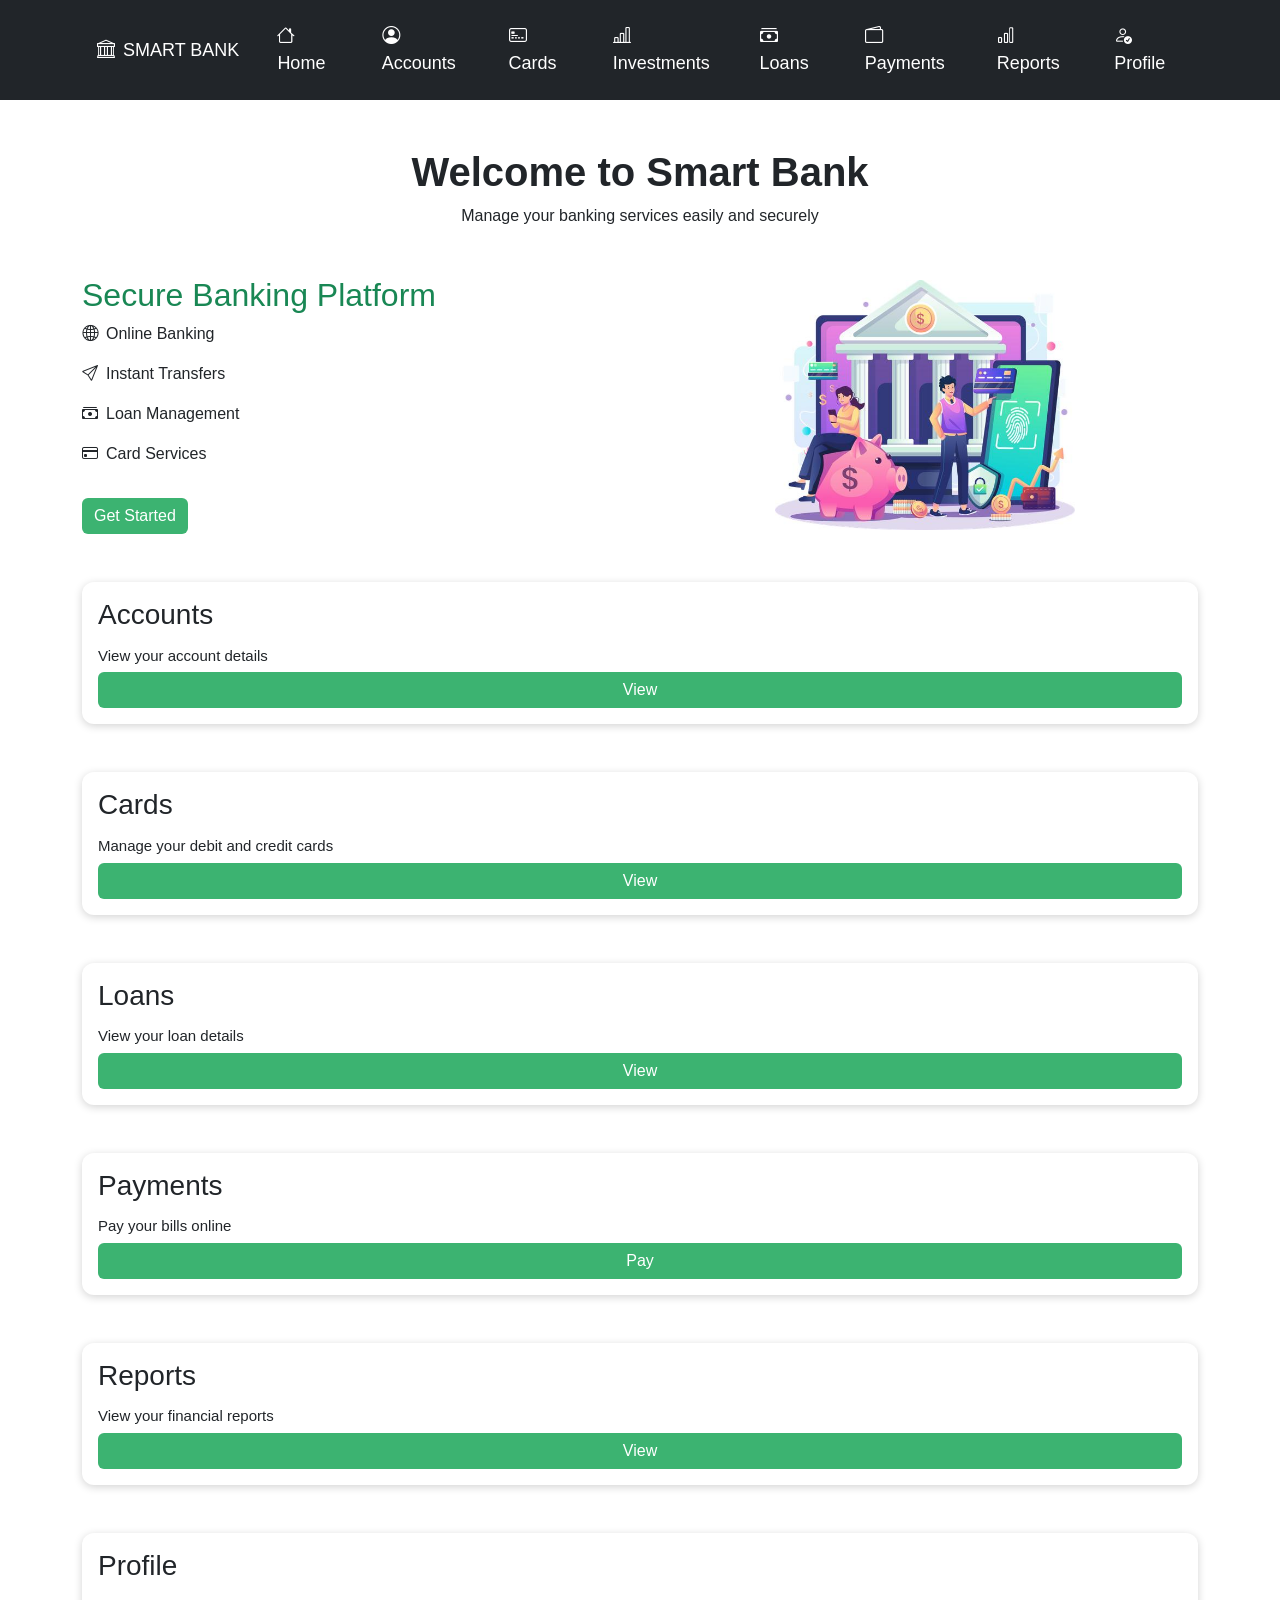
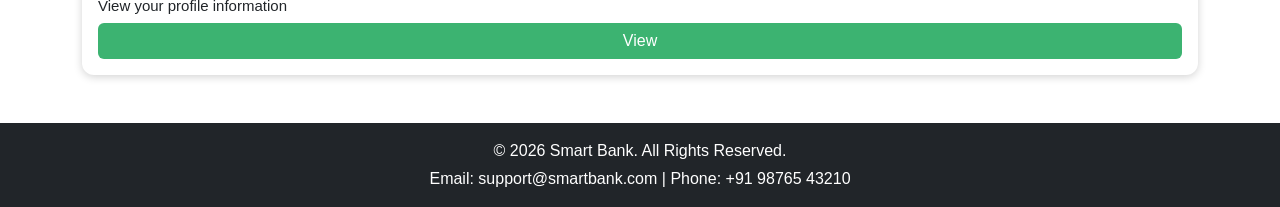
<file: index.html>
<!DOCTYPE html>
<html lang="en">
<head>
    <meta charset="UTF-8">
    <meta name="viewport" content="width=device-width, initial-scale=1.0">
    <title>Smart Bank</title>

    <link rel="stylesheet" href="./css/bootstrap.css">
    <link rel="stylesheet" href="bank.css">
    <link rel="stylesheet" href="https://cdn.jsdelivr.net/npm/bootstrap-icons@1.11.3/font/bootstrap-icons.min.css">
</head>
<body>

<!-- Navbar -->

<nav class="navbar navbar-expand-lg navbar-dark bg-dark">
    <div class="container">

    <a class="navbar-brand" href="index.html"><i class="bi bi-bank me-2"></i>SMART BANK</a>
        <button class="navbar-toggler" type="button" data-bs-toggle="collapse" data-bs-target="#menu">

         <span class="navbar-toggler-icon"></span>

      </button>
        <div class="collapse navbar-collapse"id="menu">
            <ul class="navbar-nav ms-auto">



                <li class="nav-item">
                    <a class="nav-link" href="index.html"><i class="bi bi-house me-2"></i>Home</a>
                </li>

                <li class="nav-item">
                    <a class="nav-link" href="accounts.html"><i class="bi bi-person-circle me-2"></i>Accounts</a>
                </li>

                

                <li class="nav-item">
                    <a class="nav-link" href="cards.html"><i class="bi bi-credit-card-2-front me-2"></i>Cards</a>
                </li>
               
                <li class="nav-item">
                    <a class="nav-link" href="investment.html"><i class="bi bi-bar-chart-line me-2"></i>Investments</a>
                </li>

                <li class="nav-item">
                    <a class="nav-link" href="loans.html"><i class="bi bi-cash-stack me-2"></i>Loans</a>
                </li>

                <li class="nav-item">
                    <a class="nav-link" href="payments.html"><i class="bi bi-wallet2 me-2"></i>Payments</a>
                </li>

                <li class="nav-item">
                    <a class="nav-link" href="reports.html"><i class="bi bi-bar-chart me-2"></i>Reports</a>
                </li>

                <li class="nav-item">
                    <a class="nav-link" href="profile.html"><i class="bi bi-person-check me-2"></i>Profile</a>
                </li>

            </ul>
        </div>

    </div>
</nav>

<!-- Home -->

<section class="container text-center mt-5">
    <h1 class="fw-bold">Welcome to Smart Bank</h1>
    <p>Manage your banking services easily and securely</p>
</section>

<!-- Welcome -->


<section class="container my-5">

    <div class="row align-items-center">

        <div class="col-md-6">

            <h2 class="fw-normal text-success">Secure Banking Platform</h2>
            <p><i class="bi bi-globe2 me-2"></i>Online Banking</p>
            <p><i class="bi bi-send me-2"></i>Instant Transfers</p>
            <p><i class="bi bi-cash-stack me-2"></i>Loan Management</p>
            <p><i class="bi bi-credit-card me-2"></i>Card Services</p>

            <a href="accounts.html" class="btn btn-primary mt-3">
                Get Started
            </a>

        </div>

        <div class="col-md-6 text-center">

            <img src="./images/bank.jpg.jpg" width="300px height=300px" alt="Smart Bank" >

        </div>

    </div>

</section>



<!-- Accounts -->

<section class="container mt-5">
    <div class="card p-3">
        <h3>Accounts</h3>
        <p>View your account details</p>
        <a href="accounts.html" class="btn btn-primary">View</a>
    </div>
</section>


<!-- Cards -->

<section class="container mt-5">
    <div class="card p-3">
        <h3>Cards</h3>
        <p>Manage your debit and credit cards</p>
        <a href="cards.html" class="btn btn-primary">View</a>
    </div>
</section>

<!-- Loans -->

<section class="container mt-5">
    <div class="card p-3">
        <h3>Loans</h3>
        <p>View your loan details</p>
        <a href="loans.html" class="btn btn-primary">View</a>
    </div>
</section>

<!-- Payments -->

<section class="container mt-5">
    <div class="card p-3">
        <h3>Payments</h3>
        <p>Pay your bills online</p>
        <a href="payments.html" class="btn btn-primary">Pay</a>
    </div>
</section>

<!-- Reports -->

<section class="container mt-5">
    <div class="card p-3">
        <h3>Reports</h3>
        <p>View your financial reports</p>
        <a href="reports.html" class="btn btn-primary">View</a>
    </div>
</section>

<!-- Profile -->

<section class="container mt-5 mb-5">
    <div class="card p-3">
        <h3>Profile</h3>
        <p>View your profile information</p>
        <a href="profile.html" class="btn btn-primary">View</a>
    </div>
</section>

<!-- Footer -->

<footer class="bg-dark text-white text-center p-3">
    <div class="container">
        <p class="mb-1">© 2026 Smart Bank. All Rights Reserved.</p>
        <p class="mb-0">Email: support@smartbank.com | Phone: +91 98765 43210</p>
    </div>
</footer>

<script src="./js/bootstrap.js"></script>

</body>
</html>
</file>
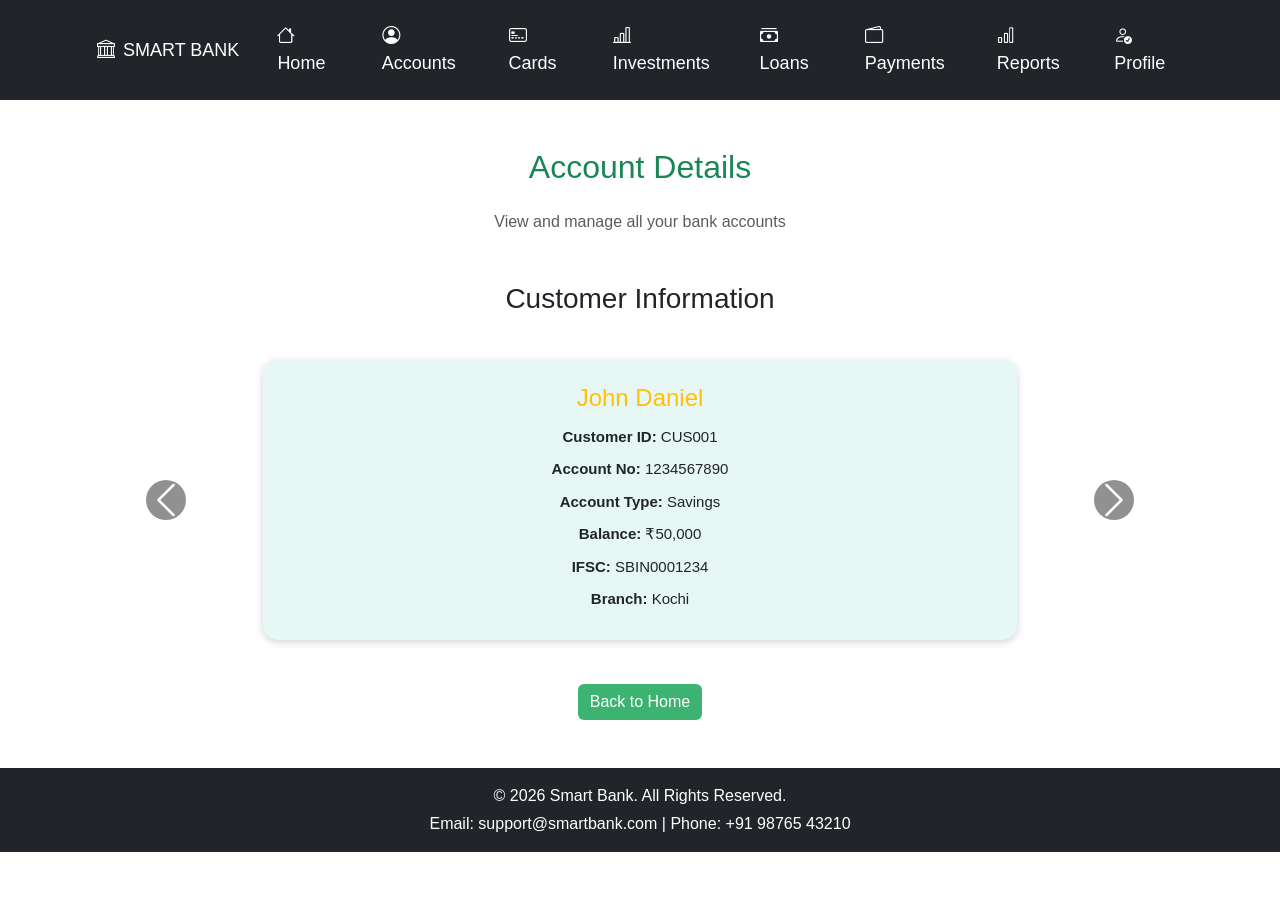
<file: accounts.html>
<!DOCTYPE html>
<html lang="en">
<head>
    <meta charset="UTF-8">
    <meta name="viewport" content="width=device-width, initial-scale=1.0">
    <title>Accounts - Smart Bank</title>
<link rel="stylesheet" href="./css/bootstrap.css">
    <link rel="stylesheet" href="bank.css">
    <link rel="stylesheet" href="https://cdn.jsdelivr.net/npm/bootstrap-icons@1.11.3/font/bootstrap-icons.min.css">
</head>
<body>

<!-- Navbar -->



<nav class="navbar navbar-expand-lg navbar-dark bg-dark">
    <div class="container">

    <a class="navbar-brand" href="index.html"><i class="bi bi-bank me-2"></i>SMART BANK</a>
        <button class="navbar-toggler" type="button" data-bs-toggle="collapse" data-bs-target="#menu">

         <span class="navbar-toggler-icon"></span>

      </button>
        <div class="collapse navbar-collapse"id="menu">
            <ul class="navbar-nav ms-auto">



                <li class="nav-item">
                    <a class="nav-link" href="index.html"><i class="bi bi-house me-2"></i>Home</a>
                </li>

                <li class="nav-item">
                    <a class="nav-link" href="accounts.html"><i class="bi bi-person-circle me-2"></i>Accounts</a>
                </li>

                

                <li class="nav-item">
                    <a class="nav-link" href="cards.html"><i class="bi bi-credit-card-2-front me-2"></i>Cards</a>
                </li>

                 <li class="nav-item">
                    <a class="nav-link" href="investment.html"><i class="bi bi-bar-chart-line me-2"></i>Investments</a>
                </li>
                
                <li class="nav-item">
                    <a class="nav-link" href="loans.html"><i class="bi bi-cash-stack me-2"></i>Loans</a>
                </li>

                <li class="nav-item">
                    <a class="nav-link" href="payments.html"><i class="bi bi-wallet2 me-2"></i>Payments</a>
                </li>

                <li class="nav-item">
                    <a class="nav-link" href="reports.html"><i class="bi bi-bar-chart me-2"></i>Reports</a>
                </li>

                <li class="nav-item">
                    <a class="nav-link" href="profile.html"><i class="bi bi-person-check me-2"></i>Profile</a>
                </li>

            </ul>
        </div>

    </div>
</nav>


<!-- Account Section -->

<div class="container my-5">

    <h2 class="text-center mb-4">Account Details</h2>
    <p class="text-center text-muted">View and manage all your bank accounts</p>

    <!-- Customer Carousel -->

<div class="mt-5">

    <h3 class="text-center mb-4">Customer Information</h3>

    <div id="customerCarousel" class="carousel slide" data-bs-ride="carousel">

        <div class="carousel-inner">

            <!-- Customer 1 -->
            <div class="carousel-item active">
                <div class="card p-4 text-center">
                    <h4 class="text-warning">John Daniel</h4>
                    <p><strong>Customer ID:</strong> CUS001</p>
                    <p><strong>Account No:</strong> 1234567890</p>
                    <p><strong>Account Type:</strong> Savings</p>
                    <p><strong>Balance:</strong> ₹50,000</p>
                    <p><strong>IFSC:</strong> SBIN0001234</p>
                    <p><strong>Branch:</strong> Kochi</p>
                </div>
            </div>

            <!-- Customer 2 -->
            <div class="carousel-item">
                <div class="card p-4 text-center">
                    <h4 class="text-warning">Alice George</h4>
                    <p><strong>Customer ID:</strong> CUS002</p>
                    <p><strong>Account No:</strong> 2345678912</p>
                    <p><strong>Account Type:</strong> Current</p>
                    <p><strong>Balance:</strong> ₹85,420</p>
                    <p><strong>IFSC:</strong> SBIN0001234</p>
                    <p><strong>Branch:</strong>Thrissur</p>
                </div>
            </div>

            <!-- Customer 3 -->
            <div class="carousel-item">
                <div class="card p-4 text-center">
                    <h4 class="text-warning">Rahul Kumar</h4>
                    <p><strong>Customer ID:</strong> CUS003</p>
                    <p><strong>Account No:</strong> 3456789123</p>
                    <p><strong>Account Type:</strong> Savings</p>
                    <p><strong>Balance:</strong> ₹1,20,500</p>
                    <p><strong>IFSC:</strong> SBIN0001234</p>
                    <p><strong>Branch:</strong> Trivandrum</p>
                </div>
            </div>

        </div>

        <!-- Previous -->
        <button class="carousel-control-prev" type="button"
                data-bs-target="#customerCarousel"
                data-bs-slide="prev">
            <span class="carousel-control-prev-icon bg-dark rounded-circle"></span>
        </button>

        <!-- Next -->
        <button class="carousel-control-next" type="button"
                data-bs-target="#customerCarousel"
                data-bs-slide="next">
            <span class="carousel-control-next-icon bg-dark rounded-circle"></span>
        </button>

    </div>

</div>

<!-- Back Button -->


     <div class="text-center mt-4"> 
        <a href="index.html" class="btn btn-primary"> Back to Home </a> 
    </div>
 </div>
<!-- Footer -->

<footer class="bg-dark text-white text-center p-3 mt-5">
    <div class="container">
        <p class="mb-1">© 2026 Smart Bank. All Rights Reserved.</p>
        <p class="mb-0">Email: support@smartbank.com | Phone: +91 98765 43210</p>
    </div>
</footer>
<script src="./js/bootstrap.js"></script>

</body>
</html>
</file>
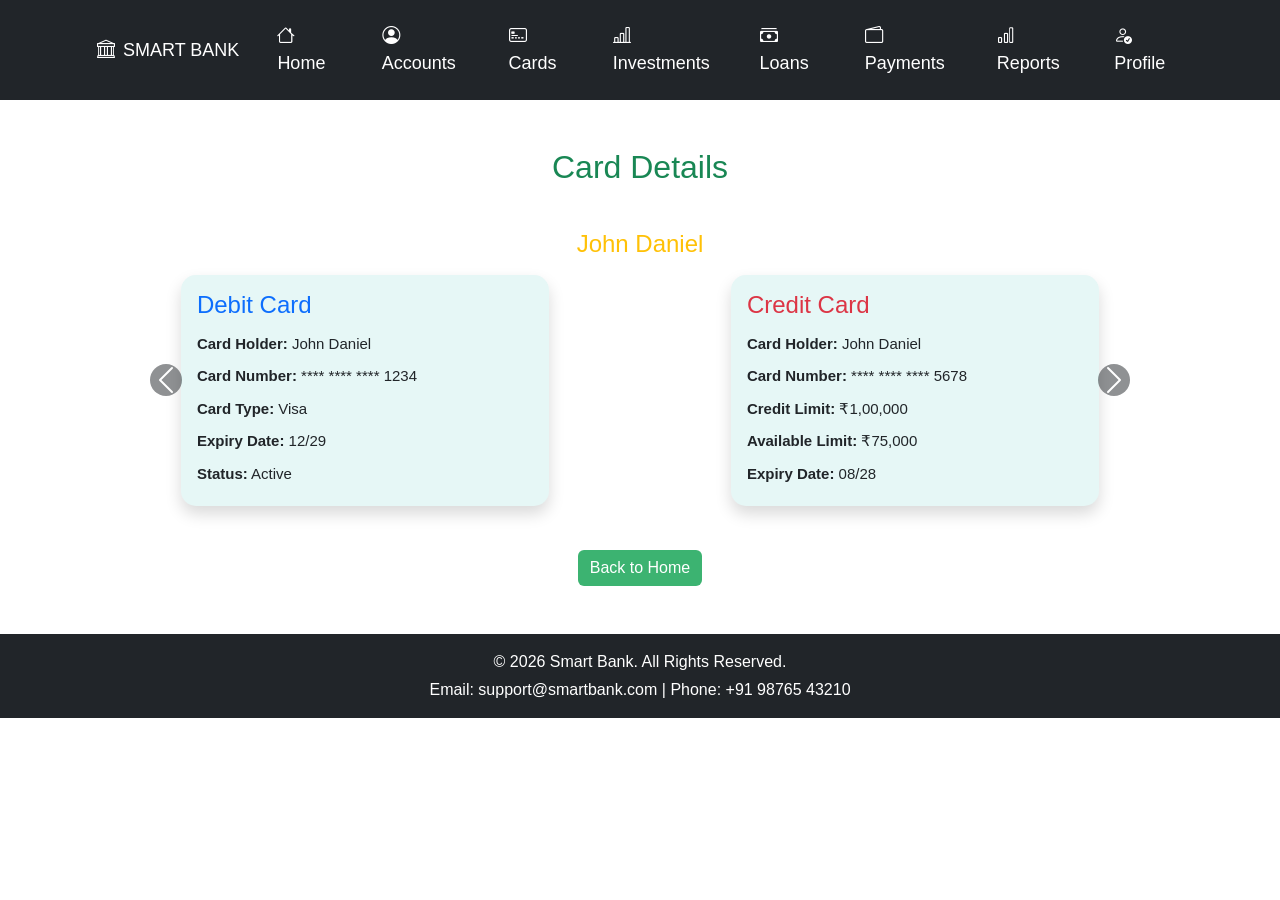
<file: cards.html>
<!DOCTYPE html>
<html lang="en">
<head>
    <meta charset="UTF-8">
    <meta name="viewport" content="width=device-width, initial-scale=1.0">
    <title>Cards</title>

    <link href="./css/bootstrap.css" rel="stylesheet">
    <link rel="stylesheet" href="bank.css">
    <link rel="stylesheet" href="https://cdn.jsdelivr.net/npm/bootstrap-icons@1.11.3/font/bootstrap-icons.min.css">
</head>
<body>

<!-- Navbar -->

<!-- <nav class="navbar navbar-dark bg-dark">
    <div class="container">
        <a class="navbar-brand" href="index.html">Smart Bank</a>
    </div>
</nav> -->


<nav class="navbar navbar-expand-lg navbar-dark bg-dark">
    <div class="container">

    <a class="navbar-brand" href="index.html"><i class="bi bi-bank me-2"></i>SMART BANK</a>
        <button class="navbar-toggler" type="button" data-bs-toggle="collapse" data-bs-target="#menu">

         <span class="navbar-toggler-icon"></span>

      </button>
        <div class="collapse navbar-collapse"id="menu">
            <ul class="navbar-nav ms-auto">



                <li class="nav-item">
                    <a class="nav-link" href="index.html"><i class="bi bi-house me-2"></i>Home</a>
                </li>

                <li class="nav-item">
                    <a class="nav-link" href="accounts.html"><i class="bi bi-person-circle me-2"></i>Accounts</a>
                </li>

                

                <li class="nav-item">
                    <a class="nav-link" href="cards.html"><i class="bi bi-credit-card-2-front me-2"></i>Cards</a>
                </li>
                 <li class="nav-item">
                    <a class="nav-link" href="investment.html"><i class="bi bi-bar-chart-line me-2"></i>Investments</a>
                </li>
                
                <li class="nav-item">
                    <a class="nav-link" href="loans.html"><i class="bi bi-cash-stack me-2"></i>Loans</a>
                </li>

                <li class="nav-item">
                    <a class="nav-link" href="payments.html"><i class="bi bi-wallet2 me-2"></i>Payments</a>
                </li>

                <li class="nav-item">
                    <a class="nav-link" href="reports.html"><i class="bi bi-bar-chart me-2"></i>Reports</a>
                </li>

                <li class="nav-item">
                    <a class="nav-link" href="profile.html"><i class="bi bi-person-check me-2"></i>Profile</a>
                </li>

            </ul>
        </div>

    </div>
</nav>

 <!-- Cards  -->

<div class="container mt-5">

    <h2 class="text-center mb-4">Card Details</h2>

    <div id="cardCarousel" class="carousel slide" data-bs-interval="false">

        <div class="carousel-inner">

            <!-- Customer 1-->
            <div class="carousel-item active">

                <h4 class="text-center mb-3 text-warning">John Daniel</h4>

                <div class="row">

                    <!-- Debit Card -->
                    <div class="col-md-6 mb-4">
                        <div class="card p-3 shadow">

                            <h4 class="text-primary">Debit Card</h4>

                            <p><strong>Card Holder:</strong> John Daniel</p>
                            <p><strong>Card Number:</strong> **** **** **** 1234</p>
                            <p><strong>Card Type:</strong> Visa</p>
                            <p><strong>Expiry Date:</strong> 12/29</p>
                            <p><strong>Status:</strong> Active</p>

                        </div>
                    </div>

                    <!-- Credit Card -->
                    <div class="col-md-6 mb-4">
                        <div class="card p-3 shadow">

                            <h4 class="text-danger">Credit Card</h4>

                            <p><strong>Card Holder:</strong> John Daniel</p>
                            <p><strong>Card Number:</strong> **** **** **** 5678</p>
                            <p><strong>Credit Limit:</strong> ₹1,00,000</p>
                            <p><strong>Available Limit:</strong> ₹75,000</p>
                            <p><strong>Expiry Date:</strong> 08/28</p>

                        </div>
                    </div>

                </div>
            </div>


            <!-- Customer 2-->
            <div class="carousel-item">

                <h4 class="text-center mb-3 text-warning">Alice George</h4>

                <div class="row">

                    <!-- Debit Card -->
                    <div class="col-md-6 mb-4">
                        <div class="card p-3 shadow">

                            <h4 class="text-primary">Debit Card</h4>

                            <p><strong>Card Holder:</strong> Alice George</p>
                            <p><strong>Card Number:</strong> **** **** **** 5463</p>
                            <p><strong>Card Type:</strong> Visa</p>
                            <p><strong>Expiry Date:</strong> 10/32</p>
                            <p><strong>Status:</strong> Active</p>

                        </div>
                    </div>

                    <!-- Credit Card -->
                    <div class="col-md-6 mb-4">
                        <div class="card p-3 shadow">

                            <h4 class="text-danger">Credit Card</h4>

                            <p><strong>Card Holder:</strong> Alice George</p>
                            <p><strong>Card Number:</strong> **** **** **** 2431</p>
                            <p><strong>Credit Limit:</strong> ₹50,000</p>
                            <p><strong>Available Limit:</strong> ₹35,000</p>
                            <p><strong>Expiry Date:</strong> 05/29</p>

                        </div>
                    </div>

                </div>
            </div>


            <!-- Customer 3 -->
            <div class="carousel-item">

                <h4 class="text-center mb-3 text-warning">Rahul Kumar</h4>

                <div class="row">

                    <!-- Debit Card -->
                    <div class="col-md-6 mb-4">
                        <div class="card p-3 shadow">

                            <h4 class="text-primary">Debit Card</h4>

                            <p><strong>Card Holder:</strong> Rahul Kumar</p>
                            <p><strong>Card Number:</strong> **** **** **** 2343</p>
                            <p><strong>Card Type:</strong> Visa</p>
                            <p><strong>Expiry Date:</strong> 11/30</p>
                            <p><strong>Status:</strong> Active</p>

                        </div>
                    </div>

                    <!-- Credit Card -->
                    <div class="col-md-6 mb-4">
                        <div class="card p-3 shadow">

                            <h4 class="text-danger">Credit Card</h4>

                            <p><strong>Card Holder:</strong> Rahul Kumar</p>
                            <p><strong>Card Number:</strong> **** **** **** 2867</p>
                            <p><strong>Credit Limit:</strong> ₹1,00,000</p>
                            <p><strong>Available Limit:</strong> ₹80,000</p>
                            <p><strong>Expiry Date:</strong> 07/28</p>

                        </div>
                    </div>

                </div>
            </div>

        </div>


        <!-- Previous Button -->
        <button class="carousel-control-prev"
                type="button"
                data-bs-target="#cardCarousel"
                data-bs-slide="prev">

            <span class="carousel-control-prev-icon bg-dark rounded-circle p-3"></span>

            <span class="visually-hidden">Previous</span>

        </button>


        <!-- Next Button -->
        <button class="carousel-control-next"
                type="button"
                data-bs-target="#cardCarousel"
                data-bs-slide="next">

            <span class="carousel-control-next-icon bg-dark rounded-circle p-3"></span>

            <span class="visually-hidden">Next</span>

        </button>

    </div>

</div>






<!-- Back Button -->
    

    <div class="text-center">
        <a href="index.html" class="btn btn-primary">Back to Home</a>
    </div>

</div>

<!-- Footer -->

<footer class="bg-dark text-white text-center p-3 mt-5">
    <div class="container">
        <p class="mb-1">© 2026 Smart Bank. All Rights Reserved.</p>
        <p class="mb-0">Email: support@smartbank.com | Phone: +91 98765 43210</p>
    </div>
</footer>
<script src="./js/bootstrap.js"></script>
</body>
</html>
</file>
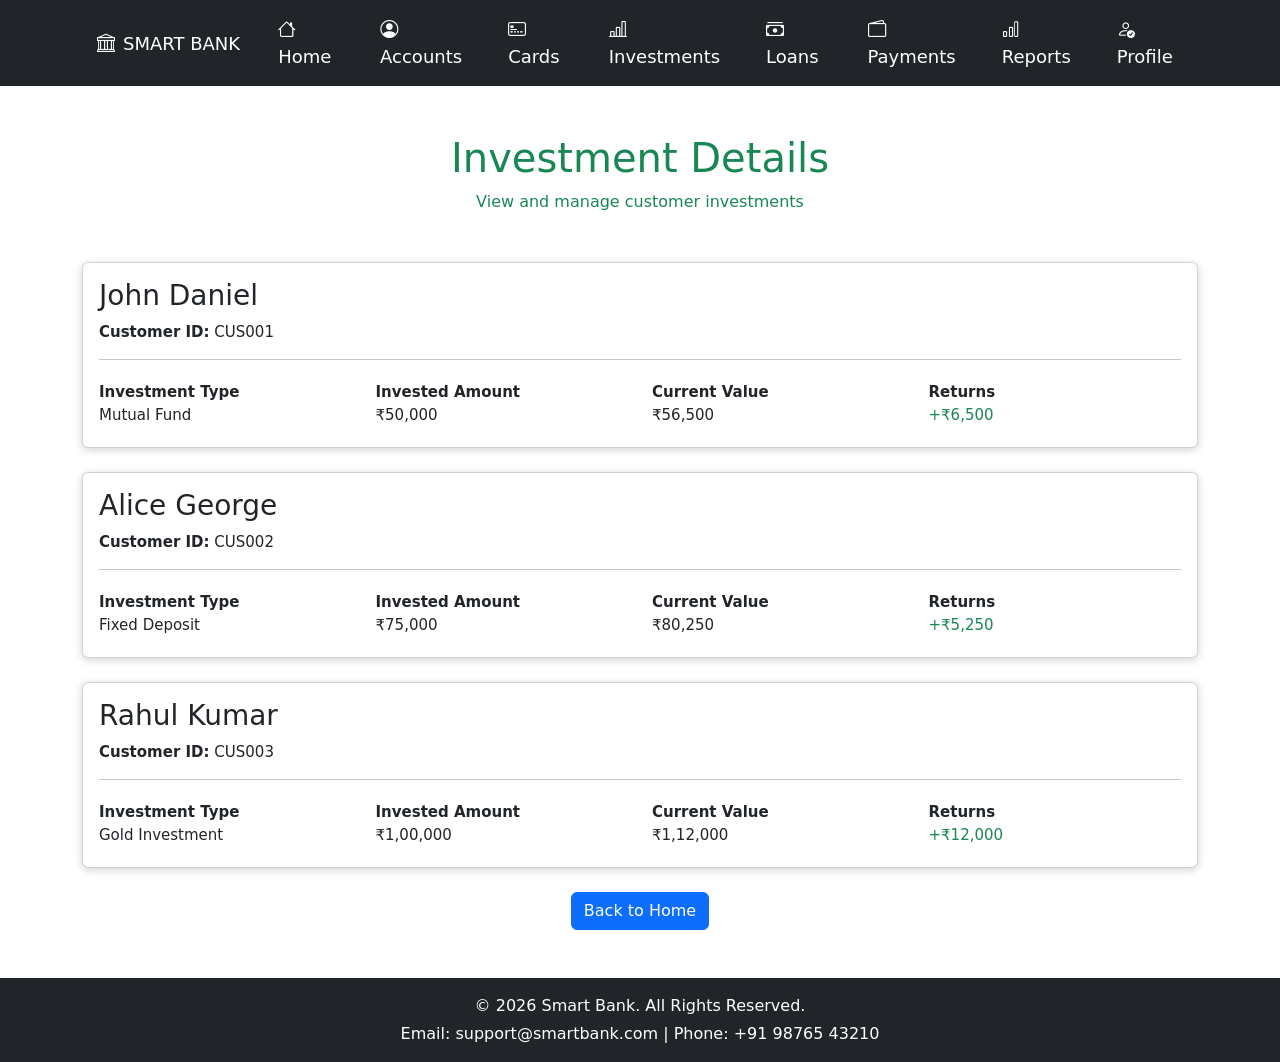
<file: investment.html>
<!DOCTYPE html>
<html lang="en">

<head>
    <meta charset="UTF-8">
    <meta name="viewport" content="width=device-width, initial-scale=1.0">

    <title>Investments - Smart Bank</title>


     <link rel="stylesheet" href="bank.css">

    <link rel="stylesheet" href="./css/bootstrap.css">

    <link rel="stylesheet"
        href="https://cdn.jsdelivr.net/npm/bootstrap-icons@1.11.3/font/bootstrap-icons.min.css">
</head>

<body>

    <!-- navbar -->
    
<nav class="navbar navbar-expand-lg navbar-dark bg-dark">
    <div class="container">

    <a class="navbar-brand" href="index.html"><i class="bi bi-bank me-2"></i>SMART BANK</a>
        <button class="navbar-toggler" type="button" data-bs-toggle="collapse" data-bs-target="#menu">

         <span class="navbar-toggler-icon"></span>

      </button>
        <div class="collapse navbar-collapse"id="menu">
            <ul class="navbar-nav ms-auto">



                <li class="nav-item">
                    <a class="nav-link" href="index.html"><i class="bi bi-house me-2"></i>Home</a>
                </li>

                <li class="nav-item">
                    <a class="nav-link" href="accounts.html"><i class="bi bi-person-circle me-2"></i>Accounts</a>
                </li>

                

                <li class="nav-item">
                    <a class="nav-link" href="cards.html"><i class="bi bi-credit-card-2-front me-2"></i>Cards</a>
                </li>
                <li class="nav-item">
                    <a class="nav-link" href="investment.html"><i class="bi bi-bar-chart-line me-2"></i>Investments</a>
                </li>
                

                <li class="nav-item">
                    <a class="nav-link" href="loans.html"><i class="bi bi-cash-stack me-2"></i>Loans</a>
                </li>

                <li class="nav-item">
                    <a class="nav-link" href="payments.html"><i class="bi bi-wallet2 me-2"></i>Payments</a>
                </li>

                <li class="nav-item">
                    <a class="nav-link" href="reports.html"><i class="bi bi-bar-chart me-2"></i>Reports</a>
                </li>

                <li class="nav-item">
                    <a class="nav-link" href="profile.html"><i class="bi bi-person-check me-2"></i>Profile</a>
                </li>

            </ul>
        </div>

    </div>
</nav>
    <!-- investment -->

    <main class="investment-page">

        <div class="container mt-5 mb-5">

            <div class="text-center mb-5 text-success">

                <h1 class="section-title">
                    Investment Details
                </h1>

                <p class="section-subtitle">
                    View and manage customer investments
                </p>

            </div>


            <!-- John Daniel -->

            <div class="card investment-card mb-4">

                <div class="card-body">

                    <h3 class="customer-name" >
                        John Daniel
                    </h3>

                    <p>
                        <strong>Customer ID:</strong> CUS001
                    </p>

                    <hr>

                    <div class="row">

                        <div class="col-md-3">
                            <p>
                                <strong>Investment Type</strong>
                                <br>
                                Mutual Fund
                            </p>
                        </div>

                        <div class="col-md-3">
                            <p>
                                <strong>Invested Amount</strong>
                                <br>
                                ₹50,000
                            </p>
                        </div>

                        <div class="col-md-3">
                            <p>
                                <strong>Current Value</strong>
                                <br>
                                ₹56,500
                            </p>
                        </div>

                        <div class="col-md-3">
                            <p>
                                <strong>Returns</strong>
                                <br>
                                <span class="text-success">
                                    +₹6,500
                                </span>
                            </p>
                        </div>

                    </div>

                </div>

            </div>


            <!-- Alice George -->

            <div class="card investment-card mb-4">

                <div class="card-body">

                    <h3 class="customer-name">
                        Alice George
                    </h3>

                    <p>
                        <strong>Customer ID:</strong> CUS002
                    </p>

                    <hr>

                    <div class="row">

                        <div class="col-md-3">
                            <p>
                                <strong>Investment Type</strong>
                                <br>
                                Fixed Deposit
                            </p>
                        </div>

                        <div class="col-md-3">
                            <p>
                                <strong>Invested Amount</strong>
                                <br>
                                ₹75,000
                            </p>
                        </div>

                        <div class="col-md-3">
                            <p>
                                <strong>Current Value</strong>
                                <br>
                                ₹80,250
                            </p>
                        </div>

                        <div class="col-md-3">
                            <p>
                                <strong>Returns</strong>
                                <br>
                                <span class="text-success">
                                    +₹5,250
                                </span>
                            </p>
                        </div>

                    </div>

                </div>

            </div>


            <!-- Rahul Kumar -->

            <div class="card investment-card mb-4">

                <div class="card-body">

                    <h3 class="customer-name">
                        Rahul Kumar
                    </h3>

                    <p>
                        <strong>Customer ID:</strong> CUS003
                    </p>

                    <hr>

                    <div class="row">

                        <div class="col-md-3">
                            <p>
                                <strong>Investment Type</strong>
                                <br>
                                Gold Investment
                            </p>
                        </div>

                        <div class="col-md-3">
                            <p>
                                <strong>Invested Amount</strong>
                                <br>
                                ₹1,00,000
                            </p>
                        </div>

                        <div class="col-md-3">
                            <p>
                                <strong>Current Value</strong>
                                <br>
                                ₹1,12,000
                            </p>
                        </div>

                        <div class="col-md-3">
                            <p>
                                <strong>Returns</strong>
                                <br>
                                <span class="text-success">
                                    +₹12,000
                                </span>
                            </p>
                        </div>

                    </div>

                </div>

            </div>


            <!-- Back Button -->

            <div class="text-center mt-4">

                <a href="index.html" class="btn btn-primary">Back to Home</a>

            </div>

        </div>

    </main>


    <!-- footer -->

    <footer class="bg-dark text-white text-center p-3">
    <div class="container">
        <p class="mb-1">© 2026 Smart Bank. All Rights Reserved.</p>
        <p class="mb-0">Email: support@smartbank.com | Phone: +91 98765 43210</p>
    </div>
</footer>


</body>

</html>
</file>
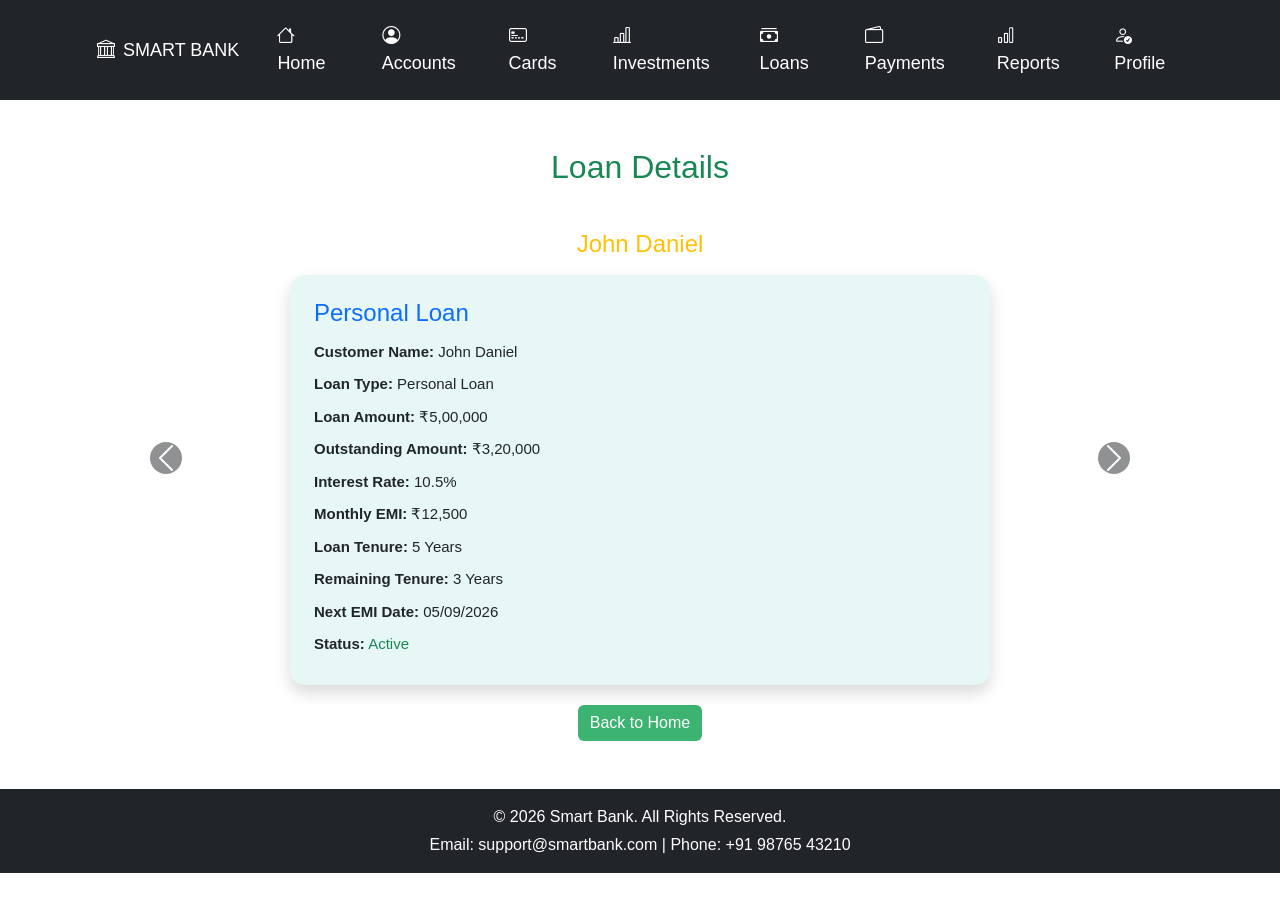
<file: loans.html>
<!DOCTYPE html>
<html lang="en">
<head>
    <meta charset="UTF-8">
    <meta name="viewport" content="width=device-width, initial-scale=1.0">
    <title>Loans</title>

    <link rel="stylesheet" href="./css/bootstrap.css">
    <link rel="stylesheet" href="bank.css">
    <link rel="stylesheet" href="https://cdn.jsdelivr.net/npm/bootstrap-icons@1.11.3/font/bootstrap-icons.min.css">
</head>
<body>

<!-- Navbar -->

<!-- <nav class="navbar navbar-dark bg-dark">
    <div class="container">
        <a class="navbar-brand" href="index.html">Smart Bank</a>
    </div>
</nav> -->

<nav class="navbar navbar-expand-lg navbar-dark bg-dark">
    <div class="container">

    <a class="navbar-brand" href="index.html"><i class="bi bi-bank me-2"></i>SMART BANK</a>
        <button class="navbar-toggler" type="button" data-bs-toggle="collapse" data-bs-target="#menu">

         <span class="navbar-toggler-icon"></span>

      </button>
        <div class="collapse navbar-collapse"id="menu">
            <ul class="navbar-nav ms-auto">



                <li class="nav-item">
                    <a class="nav-link" href="index.html"><i class="bi bi-house me-2"></i>Home</a>
                </li>

                <li class="nav-item">
                    <a class="nav-link" href="accounts.html"><i class="bi bi-person-circle me-2"></i>Accounts</a>
                </li>

               
                <li class="nav-item">
                    <a class="nav-link" href="cards.html"><i class="bi bi-credit-card-2-front me-2"></i>Cards</a>
                </li>
                <li class="nav-item">
                    <a class="nav-link" href="investment.html"><i class="bi bi-bar-chart-line me-2"></i>Investments</a>
                </li>
                
                <li class="nav-item">
                    <a class="nav-link" href="loans.html"><i class="bi bi-cash-stack me-2"></i>Loans</a>
                </li>

                <li class="nav-item">
                    <a class="nav-link" href="payments.html"><i class="bi bi-wallet2 me-2"></i>Payments</a>
                </li>

                <li class="nav-item">
                    <a class="nav-link" href="reports.html"><i class="bi bi-bar-chart me-2"></i>Reports</a>
                </li>

                <li class="nav-item">
                    <a class="nav-link" href="profile.html"><i class="bi bi-person-check me-2"></i>Profile</a>
                </li>

            </ul>
        </div>

    </div>
</nav>


<!-- Loans -->

<div class="container mt-5">

    <h2 class="text-center mb-4">Loan Details</h2>

    <div id="loanCarousel" class="carousel slide" data-bs-interval="false">

        <div class="carousel-inner">

            <!-- Customer 1 -->
            <div class="carousel-item active">

                <h4 class="text-center mb-3 text-warning">John Daniel</h4>

                <div class="card p-4 shadow mx-auto" style="max-width: 700px;">

                    <h4 class="text-primary">Personal Loan</h4>

                    <p><strong>Customer Name:</strong> John Daniel</p>
                    <p><strong>Loan Type:</strong> Personal Loan</p>
                    <p><strong>Loan Amount:</strong> ₹5,00,000</p>
                    <p><strong>Outstanding Amount:</strong> ₹3,20,000</p>
                    <p><strong>Interest Rate:</strong> 10.5%</p>
                    <p><strong>Monthly EMI:</strong> ₹12,500</p>
                    <p><strong>Loan Tenure:</strong> 5 Years</p>
                    <p><strong>Remaining Tenure:</strong> 3 Years</p>
                    <p><strong>Next EMI Date:</strong> 05/09/2026</p>
                    <p><strong>Status:</strong> <span class="text-success">Active</span></p>

                </div>

            </div>


           <!-- Customer 2 -->
            <div class="carousel-item">

                <h4 class="text-center mb-3 text-warning">Alice George</h4>

                <div class="card p-4 shadow mx-auto" style="max-width: 700px;">

                    <h4 class="text-primary">Home Loan</h4>

                    <p><strong>Customer Name:</strong> Alice George</p>
                    <p><strong>Loan Type:</strong> Home Loan</p>
                    <p><strong>Loan Amount:</strong> ₹25,00,000</p>
                    <p><strong>Outstanding Amount:</strong> ₹18,50,000</p>
                    <p><strong>Interest Rate:</strong> 8.5%</p>
                    <p><strong>Monthly EMI:</strong> ₹22,000</p>
                    <p><strong>Loan Tenure:</strong> 15 Years</p>
                    <p><strong>Remaining Tenure:</strong> 10 Years</p>
                    <p><strong>Next EMI Date:</strong> 10/09/2026</p>
                    <p><strong>Status:</strong> <span class="text-success">Active</span></p>

                </div>

            </div>


           <!-- Customer 3 -->
            <div class="carousel-item">

                <h4 class="text-center mb-3 text-warning">Rahul Kumar</h4>

                <div class="card p-4 shadow mx-auto" style="max-width: 700px;">

                    <h4 class="text-primary">Car Loan</h4>

                    <p><strong>Customer Name:</strong> Rahul Kumar</p>
                    <p><strong>Loan Type:</strong> Car Loan</p>
                    <p><strong>Loan Amount:</strong> ₹8,00,000</p>
                    <p><strong>Outstanding Amount:</strong> ₹5,20,000</p>
                    <p><strong>Interest Rate:</strong> 9.2%</p>
                    <p><strong>Monthly EMI:</strong> ₹16,500</p>
                    <p><strong>Loan Tenure:</strong> 7 Years</p>
                    <p><strong>Remaining Tenure:</strong> 4 Years</p>
                    <p><strong>Next EMI Date:</strong> 15/09/2026</p>
                    <p><strong>Status:</strong> <span class="text-success">Active</span></p>

                </div>

            </div>

        </div>


        <!-- Previous Button -->
        <button class="carousel-control-prev"
                type="button"
                data-bs-target="#loanCarousel"
                data-bs-slide="prev">

            <span class="carousel-control-prev-icon bg-dark rounded-circle p-3"></span>

            <span class="visually-hidden">Previous</span>

        </button>


        <!-- Next Button -->
        <button class="carousel-control-next"
                type="button"
                data-bs-target="#loanCarousel"
                data-bs-slide="next">

            <span class="carousel-control-next-icon bg-dark rounded-circle p-3"></span>

            <span class="visually-hidden">Next</span>

        </button>

    </div>

</div>

<!-- Back Button -->

<div class="text-center">
        <a href="index.html" class="btn btn-primary">Back to Home</a>
    </div>

</div>

<!-- Footer -->

<footer class="bg-dark text-white text-center p-3 mt-5">
    <div class="container">
        <p class="mb-1">© 2026 Smart Bank. All Rights Reserved.</p>
        <p class="mb-0">Email: support@smartbank.com | Phone: +91 98765 43210</p>
    </div>
</footer>
<script src="./js/bootstrap.js"></script>
</body>
</html>
</file>
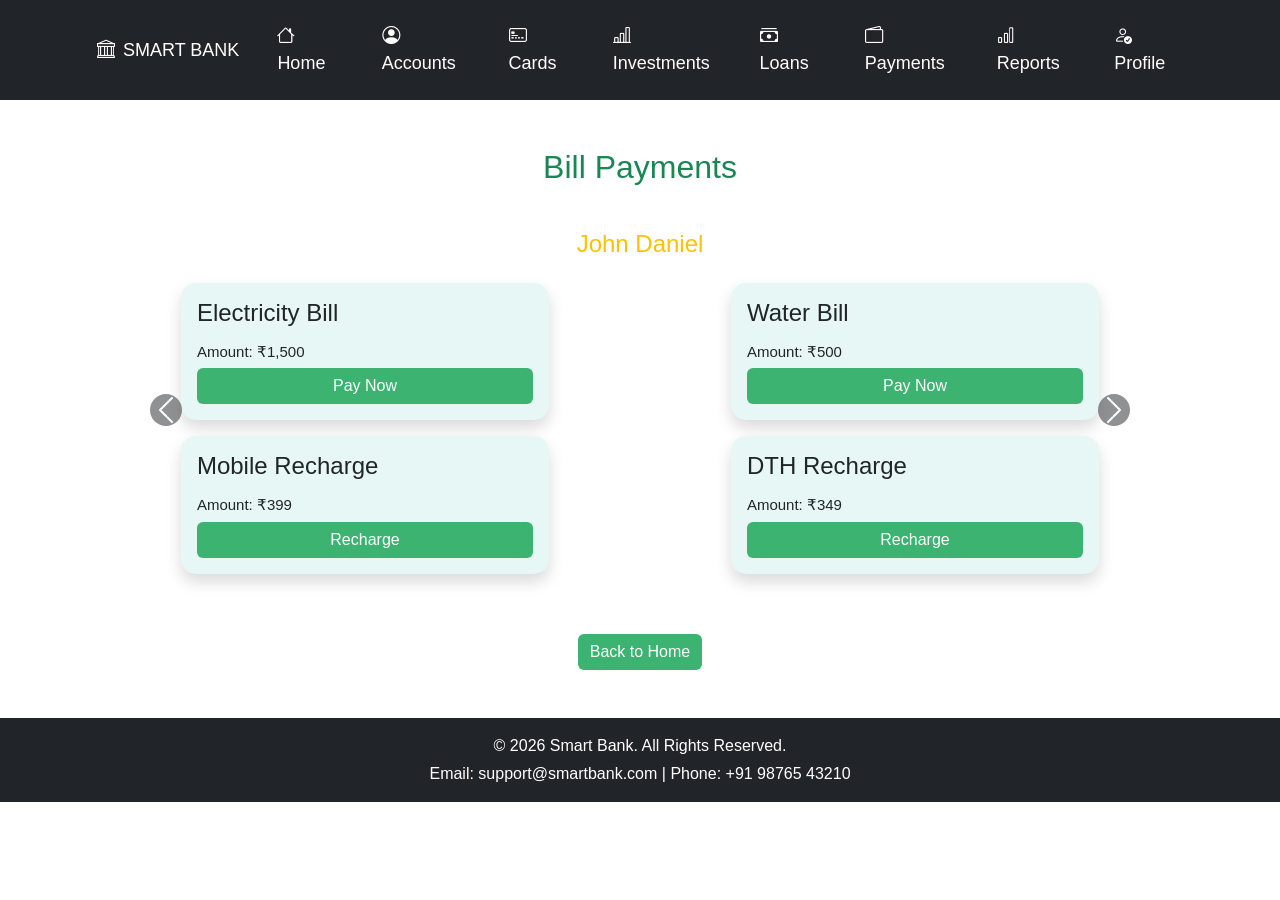
<file: payments.html>
<!DOCTYPE html>
<html lang="en">
<head>
    <meta charset="UTF-8">
    <meta name="viewport" content="width=device-width, initial-scale=1.0">
    <title>Payments</title>

    <link href="./css/bootstrap.css" rel="stylesheet">
    <link rel="stylesheet" href="bank.css">
    <link rel="stylesheet" href="https://cdn.jsdelivr.net/npm/bootstrap-icons@1.11.3/font/bootstrap-icons.min.css">
</head>
<body>

<!-- Navbar -->

<!-- <nav class="navbar navbar-dark bg-dark">
    <div class="container">
        <a class="navbar-brand" href="index.html">Smart Bank</a>
    </div>
</nav> -->


<nav class="navbar navbar-expand-lg navbar-dark bg-dark">
    <div class="container">

    <a class="navbar-brand" href="index.html"><i class="bi bi-bank me-2"></i>SMART BANK</a>
        <button class="navbar-toggler" type="button" data-bs-toggle="collapse" data-bs-target="#menu">

         <span class="navbar-toggler-icon"></span>

      </button>
        <div class="collapse navbar-collapse"id="menu">
            <ul class="navbar-nav ms-auto">



                <li class="nav-item">
                    <a class="nav-link" href="index.html"><i class="bi bi-house me-2"></i>Home</a>
                </li>

                <li class="nav-item">
                    <a class="nav-link" href="accounts.html"><i class="bi bi-person-circle me-2"></i>Accounts</a>
                </li>

               

                <li class="nav-item">
                    <a class="nav-link" href="cards.html"><i class="bi bi-credit-card-2-front me-2"></i>Cards</a>
                </li>

                 <li class="nav-item">
                    <a class="nav-link" href="investment.html"><i class="bi bi-bar-chart-line me-2"></i>Investments</a>
                </li>
                
                <li class="nav-item">
                    <a class="nav-link" href="loans.html"><i class="bi bi-cash-stack me-2"></i>Loans</a>
                </li>

                <li class="nav-item">
                    <a class="nav-link" href="payments.html"><i class="bi bi-wallet2 me-2"></i>Payments</a>
                </li>

                <li class="nav-item">
                    <a class="nav-link" href="reports.html"><i class="bi bi-bar-chart me-2"></i>Reports</a>
                </li>

                <li class="nav-item">
                    <a class="nav-link" href="profile.html"><i class="bi bi-person-check me-2"></i>Profile</a>
                </li>

            </ul>
        </div>

    </div>
</nav>

<!-- Payments -->

<div class="container mt-5">

    <h2 class="text-center mb-4">Bill Payments</h2>

    <div id="paymentCarousel" class="carousel slide" data-bs-interval="false">

        <div class="carousel-inner">

            <!--Customer 1-->
            <div class="carousel-item active">

                <h4 class="text-center mb-4 text-warning">John Daniel</h4>

                <div class="row">

                    <!-- Electricity -->
                    <div class="col-md-6 mb-3">
                        <div class="card p-3 shadow">
                            <h4>Electricity Bill</h4>
                            <p>Amount: ₹1,500</p>
                            <button class="btn btn-primary">Pay Now</button>
                        </div>
                    </div>

                    <!-- Water -->
                    <div class="col-md-6 mb-3">
                        <div class="card p-3 shadow">
                            <h4>Water Bill</h4>
                            <p>Amount: ₹500</p>
                            <button class="btn btn-primary">Pay Now</button>
                        </div>
                    </div>

                    <!-- Mobile -->
                    <div class="col-md-6 mb-3">
                        <div class="card p-3 shadow">
                            <h4>Mobile Recharge</h4>
                            <p>Amount: ₹399</p>
                            <button class="btn btn-primary">Recharge</button>
                        </div>
                    </div>

                    <!-- DTH -->
                    <div class="col-md-6 mb-3">
                        <div class="card p-3 shadow">
                            <h4>DTH Recharge</h4>
                            <p>Amount: ₹349</p>
                            <button class="btn btn-primary">Recharge</button>
                        </div>
                    </div>

                </div>
            </div>

                   <!-- Customer 2 -->
            <div class="carousel-item">

                <h4 class="text-center mb-4 text-warning">Alice George</h4>

                <div class="row">

                    <!-- Electricity -->
                    <div class="col-md-6 mb-3">
                        <div class="card p-3 shadow">
                            <h4>Electricity Bill</h4>
                            <p>Amount: ₹1,200</p>
                            <button class="btn btn-primary">Pay Now</button>
                        </div>
                    </div>

                    <!-- Water -->
                    <div class="col-md-6 mb-3">
                        <div class="card p-3 shadow">
                            <h4>Water Bill</h4>
                            <p>Amount: ₹650</p>
                            <button class="btn btn-primary">Pay Now</button>
                        </div>
                    </div>

                    <!-- Vehicle  -->
                    <div class="col-md-6 mb-3">
                        <div class="card p-3 shadow">
                            <h4>Vehicle Tax</h4>
                            <p>Amount: ₹2500</p>
                            <button class="btn btn-primary">Recharge</button>
                        </div>
                    </div>

                    <!-- DTH -->
                    <div class="col-md-6 mb-3">
                        <div class="card p-3 shadow">
                            <h4>DTH Recharge</h4>
                            <p>Amount: ₹449</p>
                            <button class="btn btn-primary">Recharge</button>
                        </div>
                    </div>

                </div>
            </div>

                <!-- Customer 3 -->
            <div class="carousel-item">

                <h4 class="text-center mb-4 text-warning">Rahul Kumar</h4>

                <div class="row">

                    <!-- Gas -->
                    <div class="col-md-6 mb-3">
                        <div class="card p-3 shadow">
                            <h4>Gas Bill</h4>
                            <p>Amount: ₹1200</p>
                            <button class="btn btn-primary">Pay Now</button>
                        </div>
                    </div>

                    <!-- Property -->
                    <div class="col-md-6 mb-3">
                        <div class="card p-3 shadow">
                            <h4>Property Tax</h4>
                            <p>Amount: ₹750</p>
                            <button class="btn btn-primary">Pay Now</button>
                        </div>
                    </div>

                    <!-- Mobile -->
                    <div class="col-md-6 mb-3">
                        <div class="card p-3 shadow">
                            <h4>Mobile Recharge</h4>
                            <p>Amount: ₹299</p>
                            <button class="btn btn-primary">Recharge</button>
                        </div>
                    </div>

                    <!-- DTH -->
                    <div class="col-md-6 mb-3">
                        <div class="card p-3 shadow">
                            <h4>DTH Recharge</h4>
                            <p>Amount: ₹549</p>
                            <button class="btn btn-primary">Recharge</button>
                        </div>
                    </div>

                </div>
            </div>

        </div>


        <!-- Previous Button -->
        <button class="carousel-control-prev"
                type="button"
                data-bs-target="#paymentCarousel"
                data-bs-slide="prev">

            <span class="carousel-control-prev-icon bg-dark rounded-circle p-3"></span>

            <span class="visually-hidden">Previous</span>

        </button>


        <!-- Next Button -->
        <button class="carousel-control-next"
                type="button"
                data-bs-target="#paymentCarousel"
                data-bs-slide="next">

            <span class="carousel-control-next-icon bg-dark rounded-circle p-3"></span>

            <span class="visually-hidden">Next</span>

        </button>

    </div>

</div>



    <div class="text-center mt-4">
        <a href="index.html" class="btn btn-primary">Back to Home</a>
    </div>

</div>

<!-- Footer -->

<footer class="bg-dark text-white text-center p-3 mt-5">
    <div class="container">
        <p class="mb-1">© 2026 Smart Bank. All Rights Reserved.</p>
        <p class="mb-0">Email: support@smartbank.com | Phone: +91 98765 43210</p>
    </div>
</footer>
<script src="./js/bootstrap.js"></script>
</body>
</html>
</file>
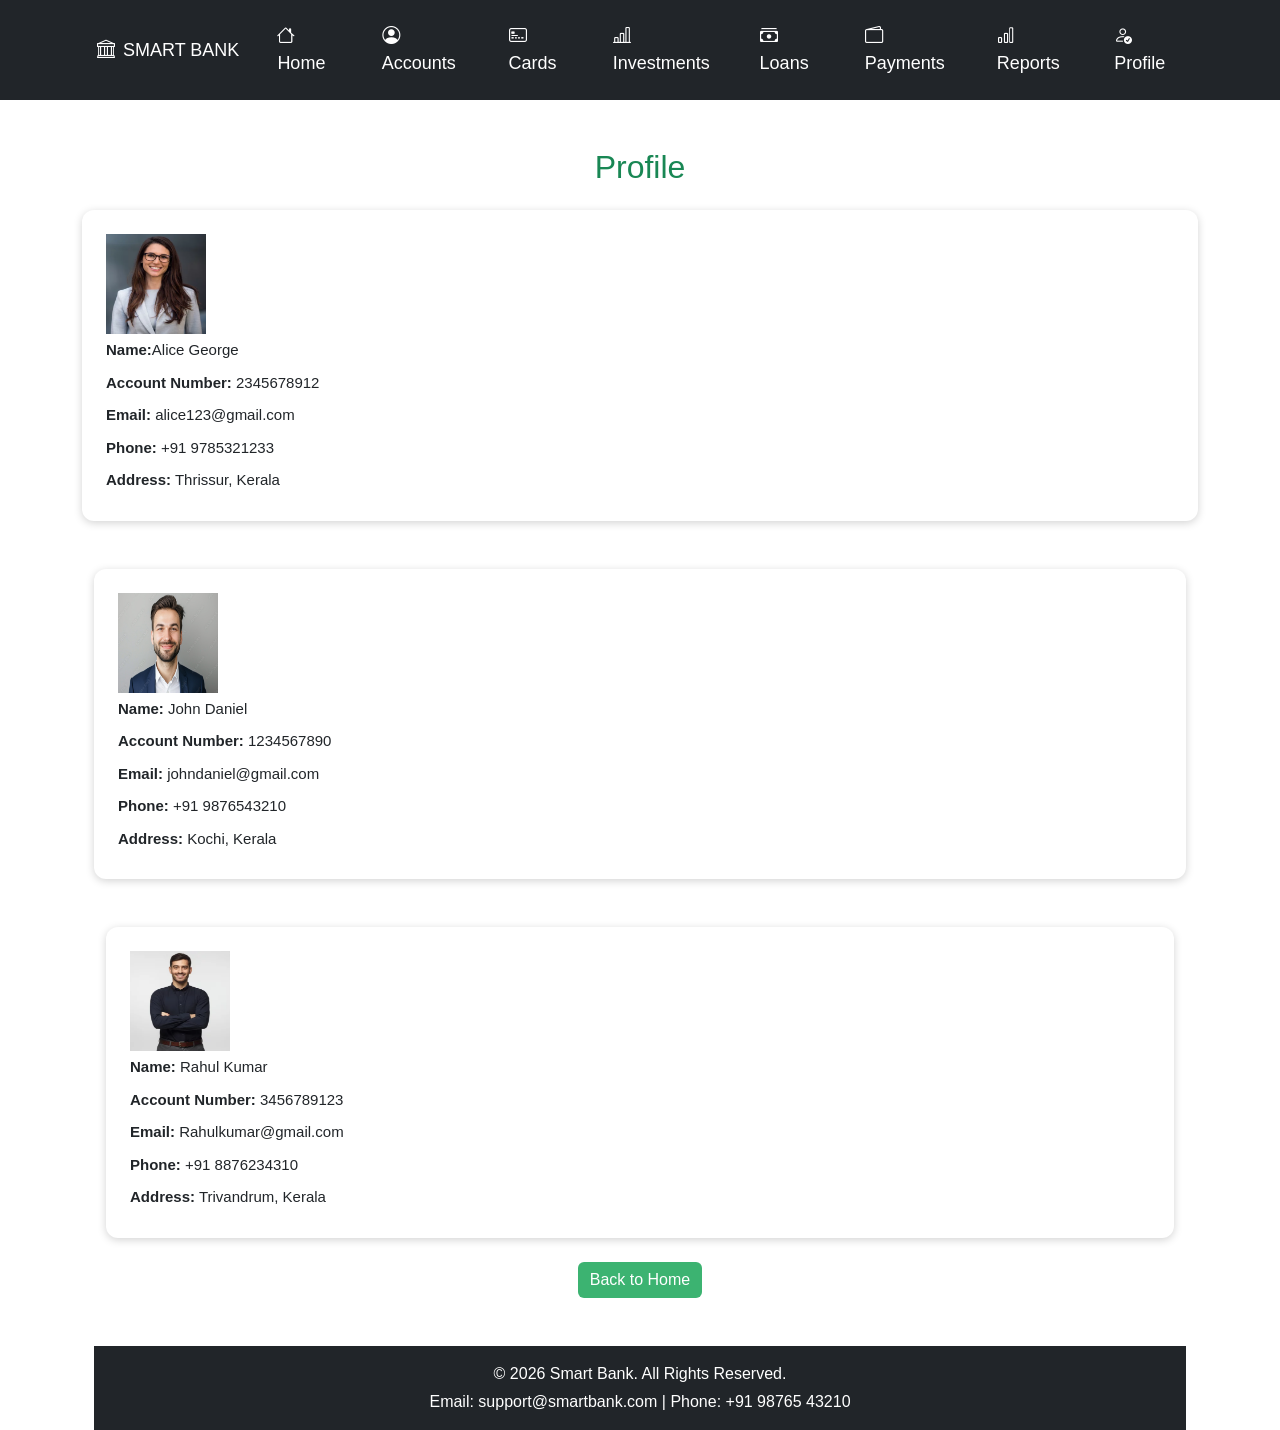
<file: profile.html>
<!DOCTYPE html>
<html lang="en">
<head>
    <meta charset="UTF-8">
    <meta name="viewport" content="width=device-width, initial-scale=1.0">
    <title>Profile</title>

    <link href="./css/bootstrap.css" rel="stylesheet">
    <link rel="stylesheet" href="bank.css">
    <link rel="stylesheet" href="https://cdn.jsdelivr.net/npm/bootstrap-icons@1.11.3/font/bootstrap-icons.min.css">
</head>
<body>

<!-- Navbar -->

<!-- <nav class="navbar navbar-dark bg-dark">
    <div class="container">
        <a class="navbar-brand" href="index.html">Smart Bank</a>
    </div>
</nav> -->



<nav class="navbar navbar-expand-lg navbar-dark bg-dark">
    <div class="container">

    <a class="navbar-brand" href="index.html"><i class="bi bi-bank me-2"></i>SMART BANK</a>
        <button class="navbar-toggler" type="button" data-bs-toggle="collapse" data-bs-target="#menu">

         <span class="navbar-toggler-icon"></span>

      </button>
        <div class="collapse navbar-collapse"id="menu">
            <ul class="navbar-nav ms-auto">



                <li class="nav-item">
                    <a class="nav-link" href="index.html"><i class="bi bi-house me-2"></i>Home</a>
                </li>

                <li class="nav-item">
                    <a class="nav-link" href="accounts.html"><i class="bi bi-person-circle me-2"></i>Accounts</a>
                </li>

               

                <li class="nav-item">
                    <a class="nav-link" href="cards.html"><i class="bi bi-credit-card-2-front me-2"></i>Cards</a>
                </li>
                 <li class="nav-item">
                    <a class="nav-link" href="investment.html"><i class="bi bi-bar-chart-line me-2"></i>Investments</a>
                </li>
                
                <li class="nav-item">
                    <a class="nav-link" href="loans.html"><i class="bi bi-cash-stack me-2"></i>Loans</a>
                </li>

                <li class="nav-item">
                    <a class="nav-link" href="payments.html"><i class="bi bi-wallet2 me-2"></i>Payments</a>
                </li>

                <li class="nav-item">
                    <a class="nav-link" href="reports.html"><i class="bi bi-bar-chart me-2"></i>Reports</a>
                </li>

                <li class="nav-item">
                    <a class="nav-link" href="profile.html"><i class="bi bi-person-check me-2"></i>Profile</a>
                </li>

            </ul>
        </div>

    </div>
</nav>
<!-- Profile -->

<div class="container mt-5">

    <h2 class="text-center mb-4">Profile</h2>

    <div class="card p-4">
         <img src="./images/alice.jpg.png" width="100" height="100" alt="Profile">
        <p><strong>Name:</strong>Alice George</p>

        <p><strong>Account Number:</strong> 2345678912</p>

        <p><strong>Email:</strong> alice123@gmail.com</p>

        <p><strong>Phone:</strong> +91 9785321233</p>

        <p><strong>Address:</strong> Thrissur, Kerala</p>

    </div>


    <div class="container mt-5">

   

    <div class="card p-4">
         <img src="./images/john daniel.jpg.png" width="100" height="100" alt="Profile">
        <p><strong>Name:</strong> John Daniel</p>

        <p><strong>Account Number:</strong> 1234567890</p>

        <p><strong>Email:</strong> johndaniel@gmail.com</p>

        <p><strong>Phone:</strong> +91 9876543210</p>

        <p><strong>Address:</strong> Kochi, Kerala</p>

    </div>


    <div class="container mt-5">

   

    <div class="card p-4">
         <img src="./images/rahul.jpg.png" width="100" height="100" alt="Profile">

        <p><strong>Name:</strong> Rahul Kumar</p>

        <p><strong>Account Number:</strong> 3456789123</p>

        <p><strong>Email:</strong> Rahulkumar@gmail.com</p>

        <p><strong>Phone:</strong> +91 8876234310</p>

        <p><strong>Address:</strong> Trivandrum, Kerala</p>

    </div>


    <div class="text-center mt-4">
        <a href="index.html" class="btn btn-primary">Back to Home</a>
    </div>

</div>





<!-- Footer -->

<footer class="bg-dark text-white text-center p-3 mt-5">
    <div class="container">
        <p class="mb-1">© 2026 Smart Bank. All Rights Reserved.</p>
        <p class="mb-0">Email: support@smartbank.com | Phone: +91 98765 43210</p>
    </div>
</footer>
<script src="./js/bootstrap.js"></script>
</body>
</html>
</file>
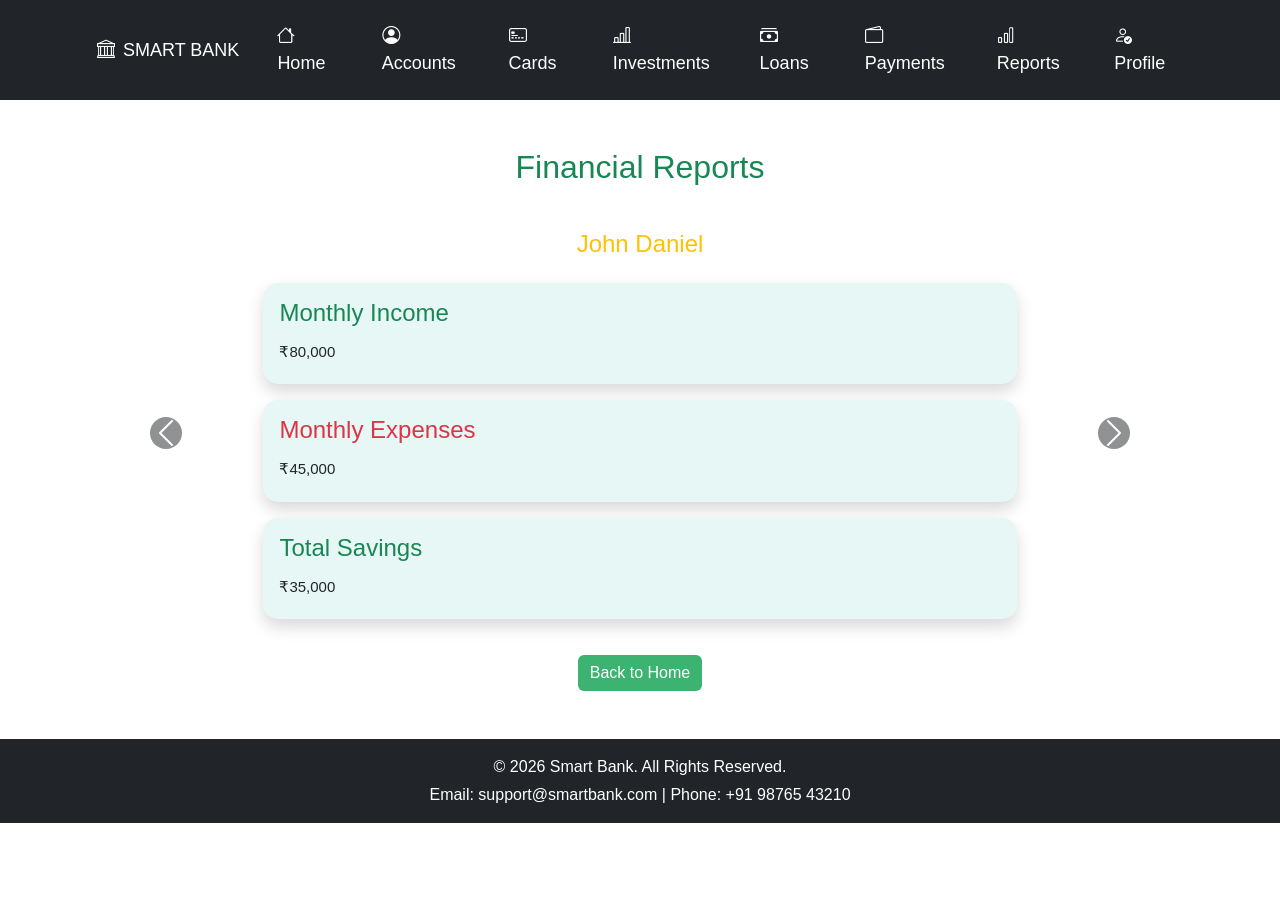
<file: reports.html>
<!DOCTYPE html>
<html lang="en">
<head>
    <meta charset="UTF-8">
    <meta name="viewport" content="width=device-width, initial-scale=1.0">
    <title>Reports</title>

    <link href="./css/bootstrap.css" rel="stylesheet">
    <link rel="stylesheet" href="bank.css">
    <link rel="stylesheet" href="https://cdn.jsdelivr.net/npm/bootstrap-icons@1.11.3/font/bootstrap-icons.min.css">
</head>
<body>

<!-- Navbar -->

<!-- <nav class="navbar navbar-dark bg-dark">
    <div class="container">
        <a class="navbar-brand" href="index.html">Smart Bank</a>
    </div>
</nav> -->



<nav class="navbar navbar-expand-lg navbar-dark bg-dark">
    <div class="container">

    <a class="navbar-brand" href="index.html"><i class="bi bi-bank me-2"></i>SMART BANK</a>
        <button class="navbar-toggler" type="button" data-bs-toggle="collapse" data-bs-target="#menu">

         <span class="navbar-toggler-icon"></span>

      </button>
        <div class="collapse navbar-collapse"id="menu">
            <ul class="navbar-nav ms-auto">



                <li class="nav-item">
                    <a class="nav-link" href="index.html"><i class="bi bi-house me-2"></i>Home</a>
                </li>

                <li class="nav-item">
                    <a class="nav-link" href="accounts.html"><i class="bi bi-person-circle me-2"></i>Accounts</a>
                </li>

                

                <li class="nav-item">
                    <a class="nav-link" href="cards.html"><i class="bi bi-credit-card-2-front me-2"></i>Cards</a>
                </li>
                  <li class="nav-item">
                   <a class="nav-link" href="investment.html"><i class="bi bi-bar-chart-line me-2"></i>Investments</a>
                </li>
                
                <li class="nav-item">
                    <a class="nav-link" href="loans.html"><i class="bi bi-cash-stack me-2"></i>Loans</a>
                </li>

                <li class="nav-item">
                    <a class="nav-link" href="payments.html"><i class="bi bi-wallet2 me-2"></i>Payments</a>
                </li>

                <li class="nav-item">
                    <a class="nav-link" href="reports.html"><i class="bi bi-bar-chart me-2"></i>Reports</a>
                </li>

                <li class="nav-item">
                    <a class="nav-link" href="profile.html"><i class="bi bi-person-check me-2"></i>Profile</a>
                </li>

            </ul>
        </div>

    </div>
</nav>
<!-- Reports -->


       <div class="container mt-5">

    <h2 class="text-center mb-4">Financial Reports</h2>

    <div id="reportCarousel" class="carousel slide" data-bs-interval="false">

        <div class="carousel-inner">

            <!-- Customer 1 -->
            <div class="carousel-item active">

                <h4 class="text-center text-primary mb-4 text-warning">John Daniel</h4>

                <div class="card p-3 mb-3 shadow">
                    <h4 class="text-success">Monthly Income</h4>
                    <p>₹80,000</p>
                </div>

                <div class="card p-3 mb-3 shadow">
                    <h4 class="text-danger">Monthly Expenses</h4>
                    <p>₹45,000</p>
                </div>

                <div class="card p-3 mb-3 shadow">
                    <h4 class="text-success">Total Savings</h4>
                    <p>₹35,000</p>
                </div>

            </div>


            <!-- Customer 2 -->
            <div class="carousel-item">

                <h4 class="text-center text-primary mb-4 text-warning">Alice George</h4>

                <div class="card p-3 mb-3 shadow">
                    <h4 class="text-success">Monthly Income</h4>
                    <p>₹65,000</p>
                </div>

                <div class="card p-3 mb-3 shadow">
                    <h4 class="text-danger">Monthly Expenses</h4>
                    <p>₹38,000</p>
                </div>

                <div class="card p-3 mb-3 shadow">
                    <h4 class="text-success">Total Savings</h4>
                    <p>₹27,000</p>
                </div>

            </div>


            <!-- Customer 3 -->
            <div class="carousel-item">

                <h4 class="text-center text-primary mb-4 text-warning">Rahul Kumar</h4>

                <div class="card p-3 mb-3 shadow">
                    <h4 class="text-success">Monthly Income</h4>
                    <p>₹95,000</p>
                </div>

                <div class="card p-3 mb-3 shadow">
                    <h4 class="text-danger">Monthly Expenses</h4>
                    <p>₹55,000</p>
                </div>

                <div class="card p-3 mb-3 shadow">
                    <h4 class="text-success">Total Savings</h4>
                    <p>₹40,000</p>
                </div>

            </div>

        </div>


        <!-- Previous Button -->
        <button class="carousel-control-prev"
                type="button"
                data-bs-target="#reportCarousel"
                data-bs-slide="prev">

            <span class="carousel-control-prev-icon bg-dark rounded-circle p-3"></span>

            <span class="visually-hidden">Previous</span>

        </button>


        <!-- Next Button -->
        <button class="carousel-control-next"
                type="button"
                data-bs-target="#reportCarousel"
                data-bs-slide="next">

            <span class="carousel-control-next-icon bg-dark rounded-circle p-3"></span>

            <span class="visually-hidden">Next</span>

        </button>

    </div>





<!-- Back Button -->

<div class="text-center">
        <a href="index.html" class="btn btn-primary">Back to Home</a>
    </div>

</div>

<!-- Footer -->

<footer class="bg-dark text-white text-center p-3 mt-5">
    <div class="container">
        <p class="mb-1">© 2026 Smart Bank. All Rights Reserved.</p>
        <p class="mb-0">Email: support@smartbank.com | Phone: +91 98765 43210</p>
    </div>
</footer>
<script src="./js/bootstrap.js"></script>
</body>
</html>
</file>
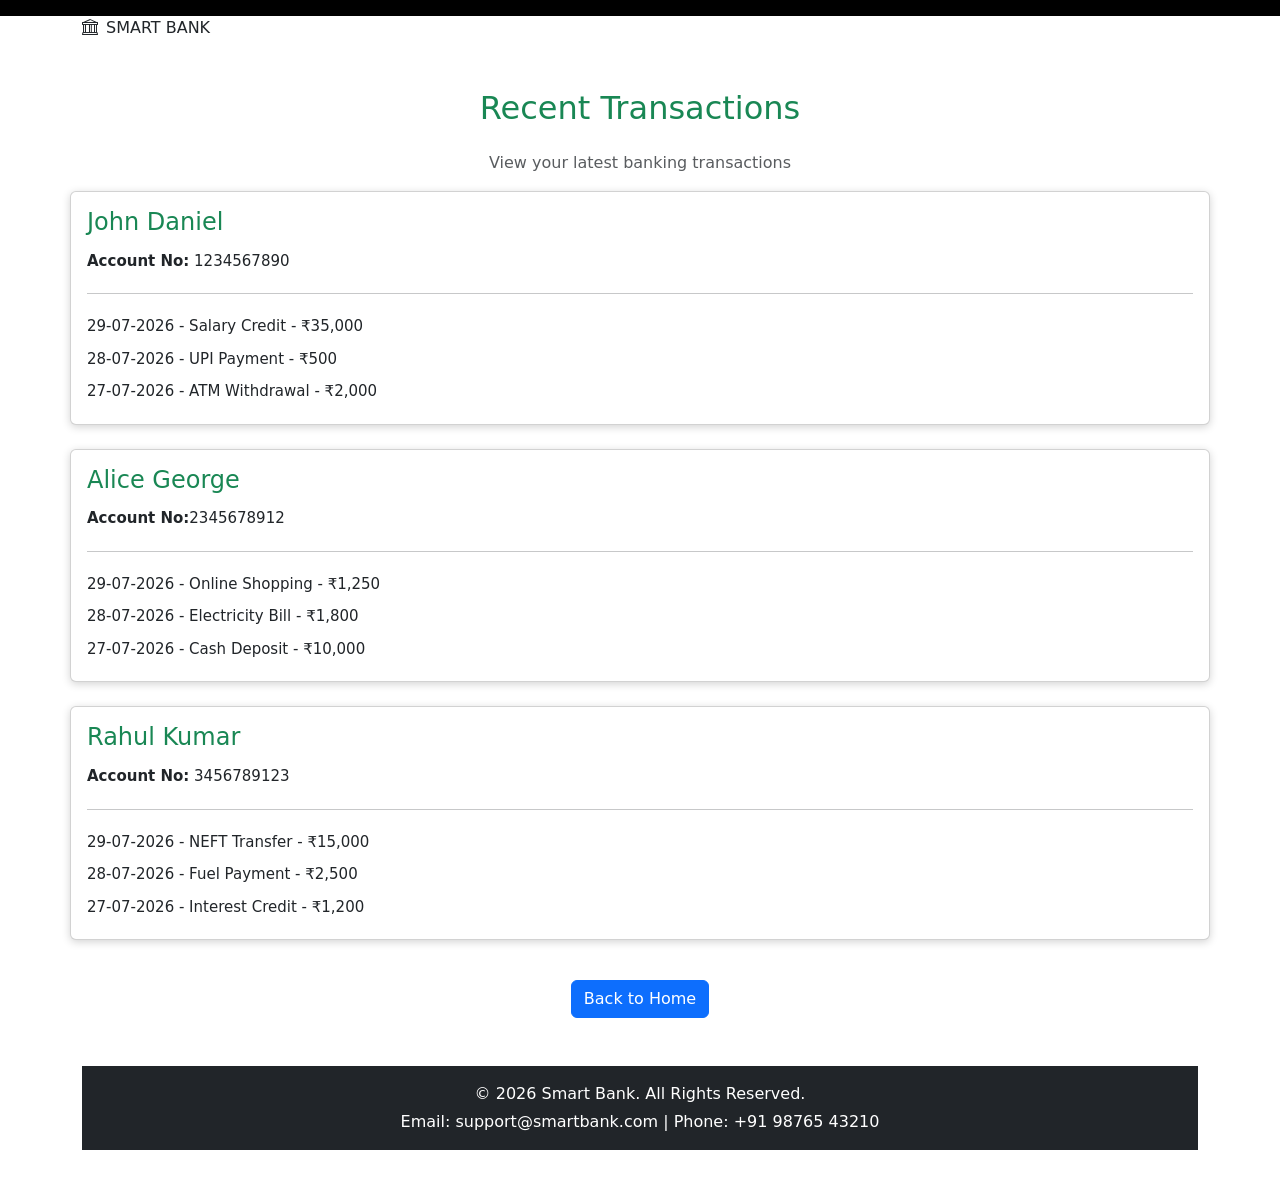
<file: transaction.html>
<!DOCTYPE html>
<html lang="en">
<head>
    <meta charset="UTF-8">
    <meta name="viewport" content="width=device-width, initial-scale=1.0">
    <title>Transactions</title>

<link rel="stylesheet" href="bank.css">
<link rel="stylesheet" href="./css/bootstrap.css">
<link rel="stylesheet" href="https://cdn.jsdelivr.net/npm/bootstrap-icons@1.11.3/font/bootstrap-icons.min.css">

<!-- Customer Transactions -->
<nav class="navbar navbar-expand-lg navbar-dark"></nav>
    <div class="container">

    <a class="navbar-brand" href="index.html"><i class="bi bi-bank me-2"></i>SMART BANK</a>
        <button class="navbar-toggler" type="button" data-bs-toggle="collapse" data-bs-target="#menu">

         <span class="navbar-toggler-icon"></span>

      </button>
        <div class="collapse navbar-collapse"id="menu">
            <ul class="navbar-nav ms-auto">



                <li class="nav-item">
                    <a class="nav-link" href="index.html"><i class="bi bi-house me-2"></i>Home</a>
                </li>

                <li class="nav-item">
                    <a class="nav-link" href="accounts.html"><i class="bi bi-person-circle me-2"></i>Accounts</a>
                </li>

                <li class="nav-item">
                    <a class="nav-link" href="transactions.html"><i class="bi bi-arrow-left-right me-2"></i>Transactions</a>
                </li>

                <li class="nav-item">
                    <a class="nav-link" href="cards.html"><i class="bi bi-credit-card-2-front me-2"></i>Cards</a>
                </li>

                <li class="nav-item">
                    <a class="nav-link" href="loans.html"><i class="bi bi-cash-stack me-2"></i>Loans</a>
                </li>

                <li class="nav-item">
                    <a class="nav-link" href="payments.html"><i class="bi bi-wallet2 me-2"></i>Payments</a>
                </li>

                <li class="nav-item">
                    <a class="nav-link" href="reports.html"><i class="bi bi-bar-chart me-2"></i>Reports</a>
                </li>

                <li class="nav-item">
                    <a class="nav-link" href="profile.html"><i class="bi bi-person-check me-2"></i>Profile</a>
                </li>

            </ul>
        </div>

    </div>
</nav>


<div class="container my-5">

    <h2 class="text-center mb-4 text-success">Recent Transactions</h2>
    <p class="text-center text-muted">View your latest banking transactions</p>

    <div class="row">
<!-- Customer 1 -->

        <div class="card p-3 mb-4">
    <h4 class="text-success">John Daniel</h4>
    <p><strong>Account No:</strong> 1234567890 </p>

    <hr>

    <p>29-07-2026 - Salary Credit - ₹35,000</p>
    <p>28-07-2026 - UPI Payment - ₹500</p>
    <p>27-07-2026 - ATM Withdrawal - ₹2,000</p>
</div>
<!-- Customer 2 -->

<div class="card p-3 mb-4">
    <h4 class="text-success">Alice George</h4>
    <p><strong>Account No:</strong>2345678912 </p>

    <hr>

    <p>29-07-2026 - Online Shopping - ₹1,250</p>
    <p>28-07-2026 - Electricity Bill - ₹1,800</p>
    <p>27-07-2026 - Cash Deposit - ₹10,000</p>
</div>
<!-- Customer 3 -->

<div class="card p-3 mb-4">
    <h4 class="text-success">Rahul Kumar</h4>
    <p><strong>Account No:</strong> 3456789123</p>

    <hr>

    <p>29-07-2026 - NEFT Transfer - ₹15,000</p>
    <p>28-07-2026 - Fuel Payment - ₹2,500</p>
    <p>27-07-2026 - Interest Credit - ₹1,200</p>
</div>
    <div class="text-center mt-3">
        <a href="index.html" class="btn btn-primary">Back to Home</a>
    </div>

</div>

<!-- Footer -->

<footer class="bg-dark text-white text-center p-3 mt-5">
    <div class="container">
        <p class="mb-1">© 2026 Smart Bank. All Rights Reserved.</p>
        <p class="mb-0">Email: support@smartbank.com | Phone: +91 98765 43210</p>
    </div>
</footer>
<script src="./js/bootstrap.js"></script>
</body>
</html>
</file>
<file: bank.css>
*{
    padding:0;
    margin:0;
}

body{
    font-family: Arial, sans-serif;
    background:white
}

.navbar{
    background:#2E8B57;
}

.navbar-brand,.nav-link{
    color:white;
}

.nav-link:hover{
    color:yellow;
}

.navbar {
    background-color:black;
    padding: 15px 40px;
}

.navbar a {
    color: white;
    text-decoration: none;
    margin: 0 15px;
    font-size: 18px;
    transition: 0.3s;
}

.navbar a:hover {
    color: yellow;
}

.navbar a.active {
    color: yellow;
}

.welcome{
    background-color:white;
    padding: 20px;
    border-radius: 12px;
}

.welcome h2{
    color: #2E8B57;
    font-size: 10px;
}

.welcome p{
    font-size: 18px;
    margin-bottom: 10px;
}

.bank-image{
    width:100%;
    border-radius:20px;
}

.card{
    border:none;
    border-radius:10px;
    box-shadow:0 2px 8px lightgray;
}
.btn-primary{
    background:#3CB371;
    border:none;
}

.btn-primary:hover{
    background:#5dbad4;
}

.carousel .card{
    width:70%;
    margin:auto;
    border-radius:15px;
    background-color:rgb(230, 247, 246)
  
}

.carousel-item{
    padding:20px;
}

.carousel-control-prev-icon,
.carousel-control-next-icon{
    padding:20px;
}





.card{
    border-radius: 12px;
    transition: 0.3s;
}



.card h5{
    color: #198754;
    font-weight: bold;
}

.card p{
    margin: 5px 0;
    font-size: 15px;
}

.container h2{
    color: #198754;
}

.btn-success{
    border-radius: 8px;
  
}
.navbar {
    background-color:black;
    padding: 15px 40px;
}


footer{
    background:#2E8B57;
    color:white;
    text-align:center;
    padding:15px;
    margin-top:40px;
}
</file>
